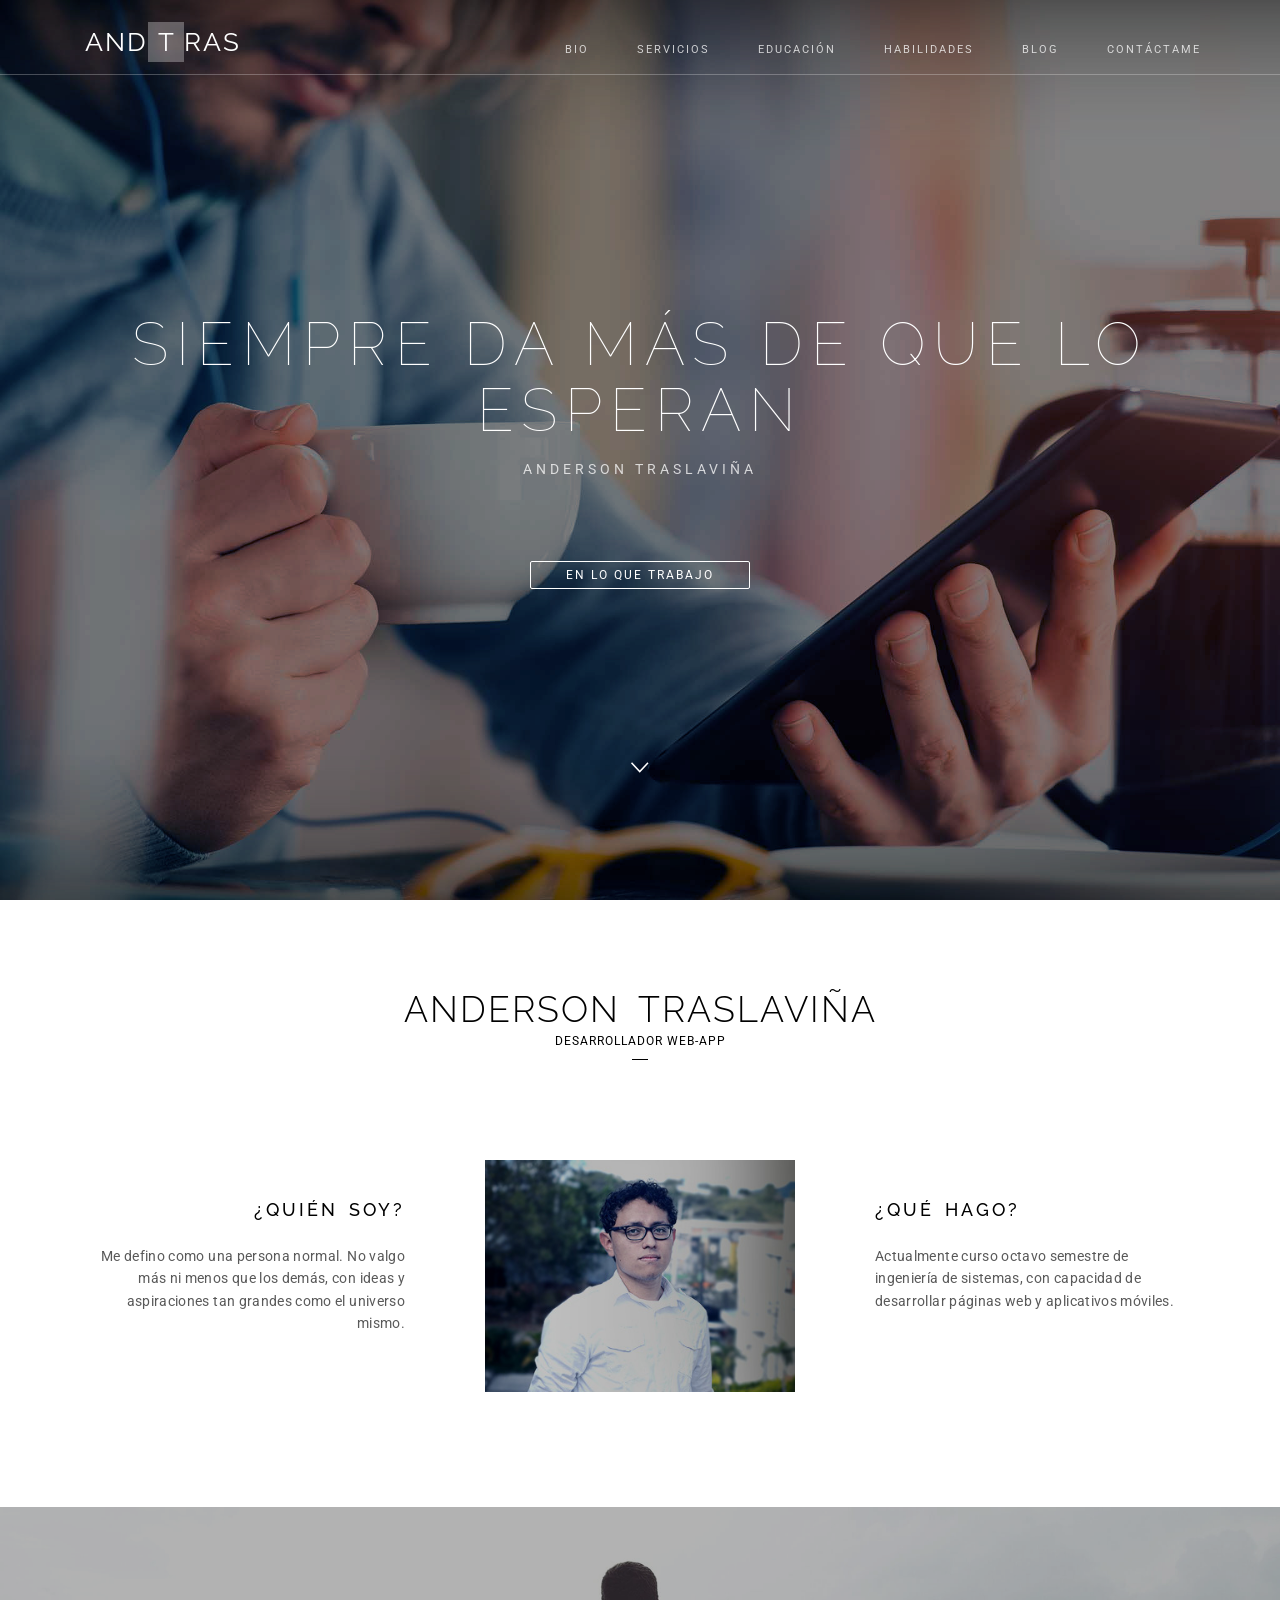
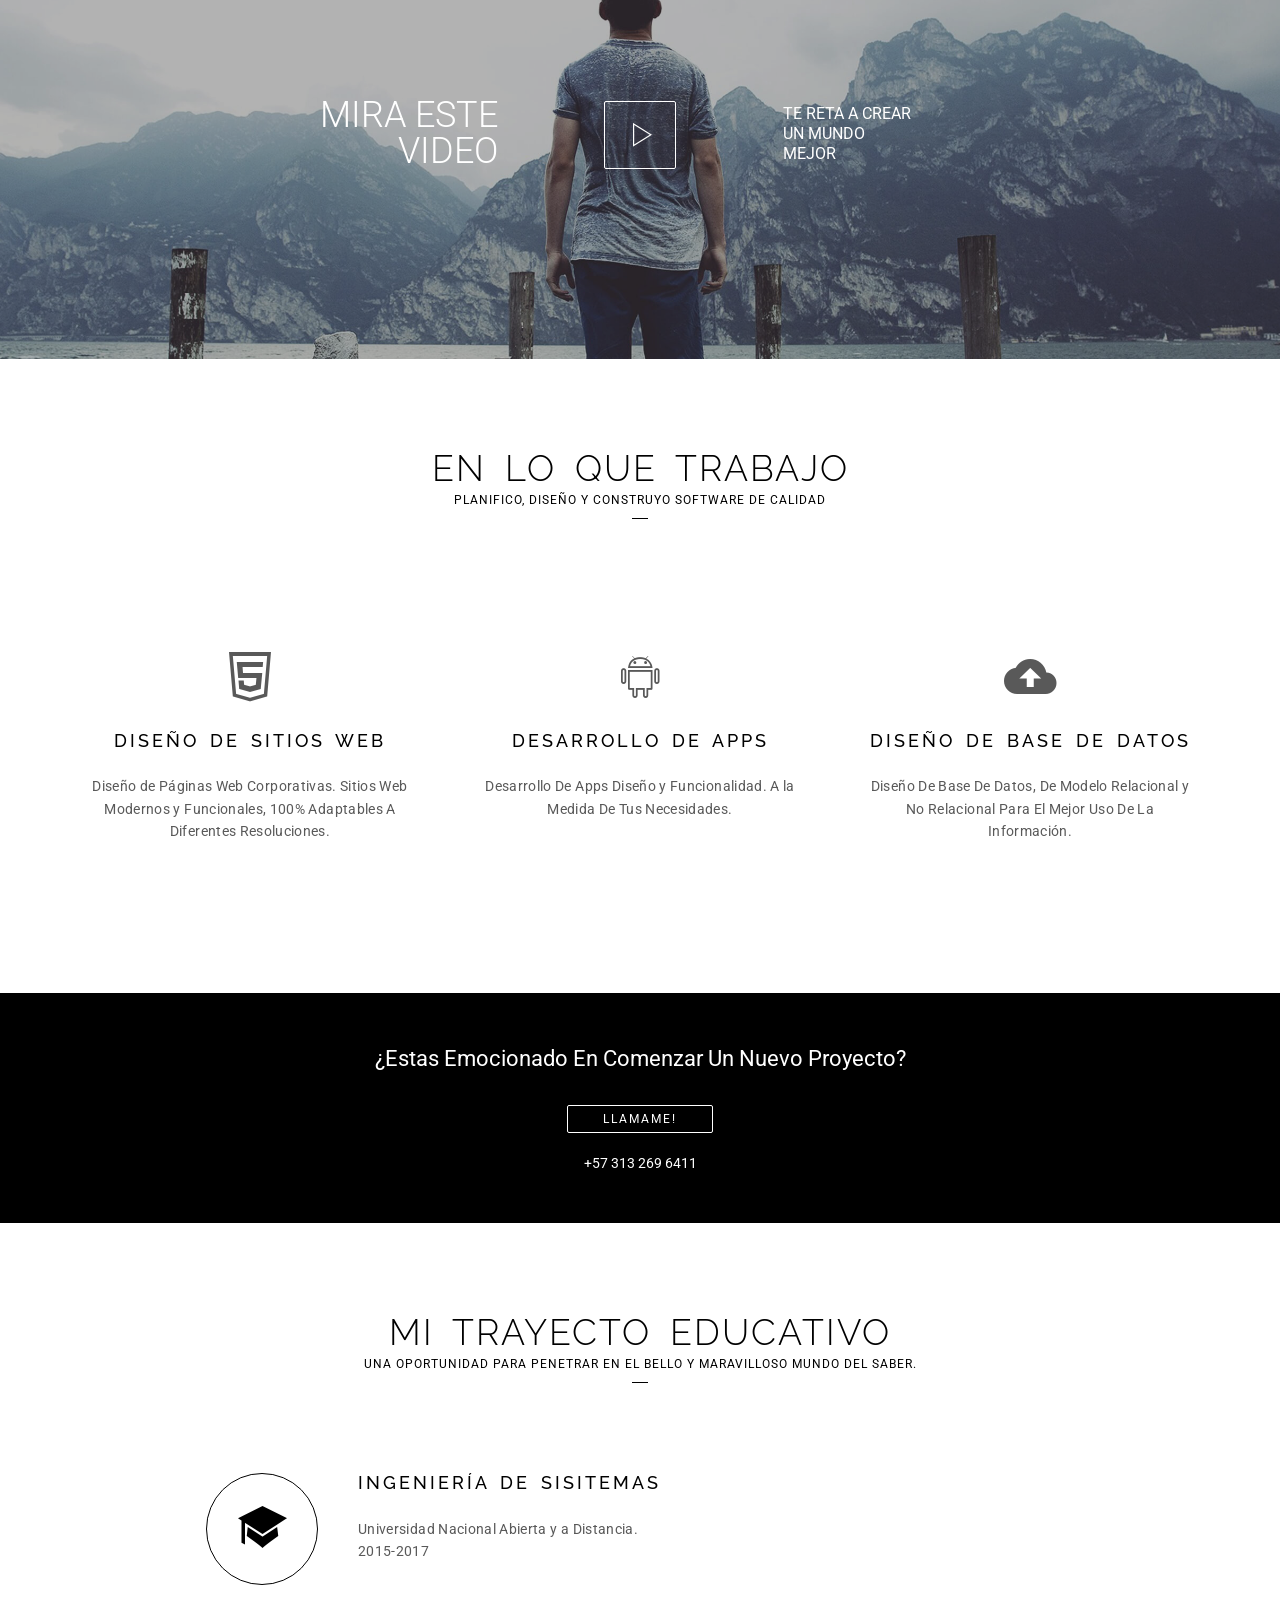
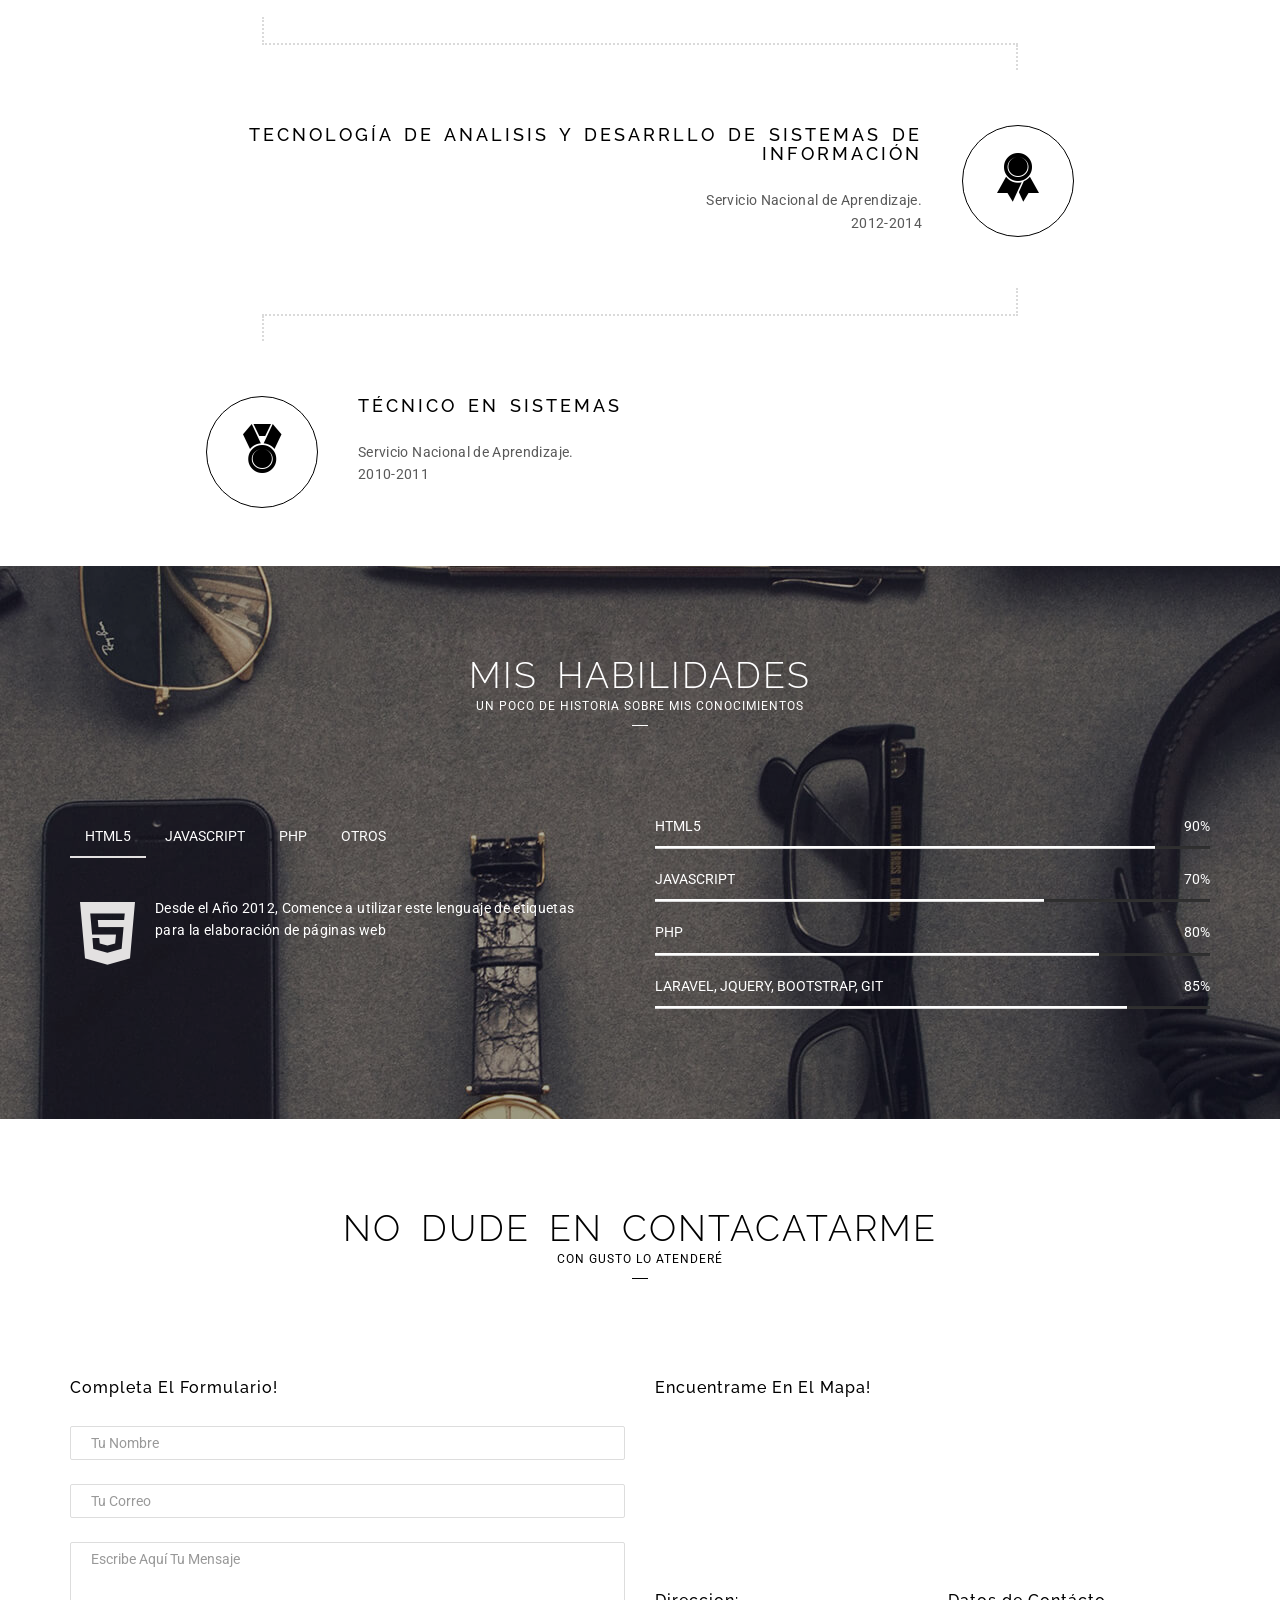
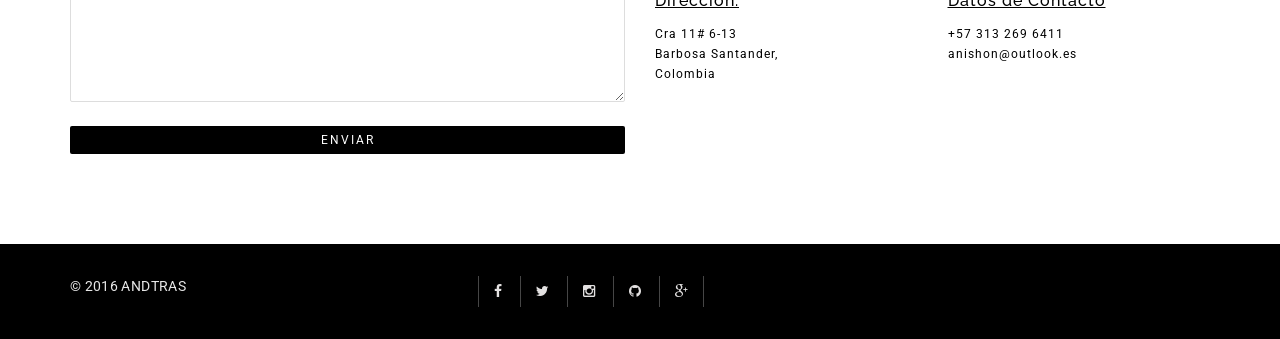
<file: index.html>
<!DOCTYPE html><html lang=en>
<html lang=en>

<head>
    <meta charset=UTF-8>
    <meta http-equiv=X-UA-Compatible content="IE=edge">
    <meta name=viewport content="width=device-width, initial-scale=1">
	<meta name=autor content="Anderson Traslaviña">
    <meta name=Description content="Anderson Traslaviña">
    <meta name=keywords content="anderson traslaviña">
    <title>Anderson Traslaviña</title>
    <link rel="shortcut icon" href=assets/images/favicons/icon.ico>
   
    <link rel=manifest href=assets/images/favicons/manifest.html>
    <meta name=msapplication-TileColor content=#000000>
    <meta name=msapplication-TileImage content=assets/images/favicons/ms-icon-144x144.png>
    <meta name=theme-color content=#000000>
    <link rel=stylesheet href=assets/lib/bootstrap/dist/css/bootstrap.css>
    <link rel=stylesheet href=assets/lib/fontawesome/css/font-awesome.min.css>
    <link rel=stylesheet href=assets/lib/ionicons/css/ionicons.css>
    <link rel=stylesheet href=assets/lib/owlcarousel/owl-carousel/owl.carousel.css>
    <link rel=stylesheet href=assets/lib/owlcarousel/owl-carousel/owl.theme.css>
    <link rel=stylesheet href=assets/lib/FlexSlider/flexslider.css>
    <link rel=stylesheet href=assets/lib/magnific-popup/dist/magnific-popup.css>
    <link rel=stylesheet href="http://fonts.googleapis.com/css?family=Raleway:100,300,400">
    <link rel=stylesheet href="http://fonts.googleapis.com/css?family=Roboto:100,300,400">
    <link rel=stylesheet href=assets/css/style.css>
    <link rel=stylesheet href=assets/css/ie_fix.css>
    <script src=assets/lib/components-modernizr/modernizr.js></script>
    <script src=assets/lib/jquery/dist/jquery.js></script>
    <script src=assets/lib/bootstrap/dist/js/bootstrap.js></script>
</head>

<body data-spy=scroll data-target=#main-nav-collapse data-offset=100>
    <div class=page-loader>
        <div class=loader>Cargando...</div>
    </div>
    <nav id=fixedTopNav class="navbar navbar-fixed-top main-navigation" itemscope itemtype=https://schema.org/SiteNavigationElement>
        <div class=container>
            <div class=navbar-header><button type=button class="navbar-toggle collapsed" data-toggle=collapse data-target=#main-nav-collapse><span class=sr-only>Toggle navigation</span> <span class=ion-drag></span></button>
                <div class=navbar-brand itemscope itemtype=https://schema.org/Organization><span itemprop=name class=sr-only>Reign</span> <a itemprop=url href=index.html>And<em> T</em>ras</a></div>
            </div>
            <div class="collapse navbar-collapse" id=main-nav-collapse>
                <ul class="nav navbar-nav navbar-right">
                    <li><a href=#about-us itemprop=url><span itemprop=name>BIO</span></a></li>
                    <li><a href=#services itemprop=url><span itemprop=name>Servicios</span></a></li>
					<li><a href=#Educación itemprop=url><span itemprop=name>Educación </span></a></li>
                    <li><a href=#HABILIDADES itemprop=url><span itemprop=name>HABILIDADES</span></a></li>
                    <li><a href=#blog itemprop=url><span itemprop=name>Blog</span></a></li>
                    <li><a href=#contact itemprop=url><span itemprop=name>Contáctame</span></a></li>
                </ul>
            </div>
        </div>
    </nav>
    <header id=header class="header-wrapper home-parallax home-fade dark-bg bg-01">
        <div class=color-overlay></div>
        <div class=header-wrapper-inner>
            <div class=container>
                <div class=intro>
                    <h1>Siempre da más de que lo esperan</h1>
                    <p>Anderson Traslaviña</p><a href=#services class="btn btn-default-o onPageNav">EN LO QUE TRABAJO</a></div>
            </div>
            <div class=arrow-down><a href=#about-us class=onPageNav><i class=ion-ios-arrow-down></i></a></div>
        </div>
    </header>
    <section id=about-us class="section about-us">
        <div class=container>
            <header class=section-heading>
                <h2>Anderson Traslaviña</h2><span>Desarrollador Web-APP</span></header>
            <div class=section-content>
                <div class=row>
                    <div class=col-sm-4>
                        <div class="about-content left">
                            <h4>¿Quién Soy?</h4>
                            <p>Me defino como una persona normal. No valgo más ni menos que los demás, con ideas y aspiraciones tan grandes como el universo mismo.</p>
                        </div>
                    </div>
                    <div class=col-sm-4>
                        <figure class="about-content center"><img class="img-responsive center-block" src=assets/images/about-us/center_image.jpg alt="Alternative Text"></figure>
                    </div>
                    <div class=col-sm-4>
                        <div class="about-content right">
                            <h4>¿Qué hago?</h4>
                            <p>Actualmente curso octavo semestre de ingeniería de sistemas, con capacidad de desarrollar
								páginas web y aplicativos móviles.</p>
                        </div>
                    </div>
                </div>
            </div>
        </div>
    </section>
    <section id=video class="section video-player dark-bg">
        <div class=color-overlay></div>
        <div class=container id=video-info>
            <div class=row>
                <div class=col-sm-5>
                    <div class=video-left>Mira Este<br>Video</div>
                </div>
                <div class=col-sm-2><a id=playVideo href=# class="btn video-icon"><i class=ion-ios-play-outline></i></a></div>
                <div class=col-sm-5>
                    <div class=video-right>Te Reta A Crear <br>Un Mundo<br>Mejor</div>
                </div>
            </div>
        </div>
    </section>
    <div class=container id=video-container>
        <div class=row>
            <div class="col-md-8 col-md-offset-2">
                <div id=ytPlayer class="embed-responsive embed-responsive-16by9"><video width="400" controls>
  <source src="assets/images/11152822_908877672489410_1105038944_n.mp4" type="video/mp4">

  Your browser does not support HTML5 video.
</video></iframe></div>
            </div>
        </div>
    </div>

    <section id=services class="section services">
        <div class=container>
            <header class=section-heading>
                <h2>En Lo Que Trabajo</h2><span>Planifico, Diseño y Construyo Software De Calidad</span></header>
            <div class=section-content>
                <div class=row>
                    <div class=col-sm-4>
                        <div class=service>
                            <div class="service-icon text-center"><span class=ion-social-html5-outline></span></div>
                            <div class=about-service>
                                <h4 class=text-center>Diseño de Sitios Web</h4>
                                <p class=text-center>Diseño de Páginas Web Corporativas.
										Sitios Web Modernos y Funcionales, 100% Adaptables A Diferentes Resoluciones.</p>
                            </div>
                        </div>
                    </div>
                    <div class=col-sm-4>
                        <div class=service>
                            <div class="service-icon text-center"><span class=ion-social-android-outline></span></div>
                            <div class=about-service>
                                <h4 class=text-center>Desarrollo De APPS</h4>
                                <p class=text-center>Desarrollo De Apps Diseño y Funcionalidad.
													A la Medida De Tus Necesidades.</p>
                            </div>
                        </div>
                    </div>
                    <div class=col-sm-4>
                        <div class=service>
                            <div class="service-icon text-center"><span class=ion-android-upload></span></div>
                            <div class=about-service>
                                <h4 class=text-center>Diseño De Base De Datos</h4>
                                <p class=text-center>Diseño De Base De Datos, De Modelo Relacional y No Relacional Para El Mejor Uso De La Información.</p>
                            </div>
                        </div>
                    </div>
                </div>
        
            </div>
        </div>
    </section>
	 <div id=cta-1 class=cta-1>
        <div class=container>
            <div class=call-to-action>
                <div class=cta-text>¿Estas Emocionado En Comenzar Un Nuevo Proyecto?</div>
				<a class="btn btn-default-o" href=#!>LLAMAME!</a>
			</br></br>+57 313 269 6411
			</div>
			
        </div>
    </div>

    <section id=Educación class="section our-process">
        <div class=container>
            <header class=section-heading>
                <h2>Mi Trayecto EDUCAtivo</h2><span>Una oportunidad para penetrar en el bello y maravilloso mundo del saber.</span></header>
            <div class=section-content>
                <div class=process>
                    <div class="our-process-image left"><span class=ion-university></span></div>
                    <div class="our-process-text left">
                        <h4>INGENIERía DE SISITEMAS</h4>
                        <p>Universidad Nacional Abierta y a Distancia.</br>2015-2017</p>
                    </div>
                </div>
                <div class="divider divider-left hidden-xs"></div>
                <div class=process>
                    <div class="our-process-image right"><span class=ion-ribbon-b></span></div>
                    <div class="our-process-text right">
                        <h4>Tecnología de Analisis y Desarrllo de sistemas de información</h4>
                        <p>Servicio Nacional de Aprendizaje.</br>2012-2014</p>
                    </div>
                </div>
                <div class="divider divider-right hidden-xs"></div>
                <div class=process>
                    <div class="our-process-image left"><span class=ion-ribbon-a></span></div>
                    <div class="our-process-text left">
                        <h4>TÉcnico EN SISTEMAS </h4>
                        <p>Servicio Nacional de Aprendizaje.</br>2010-2011</p>
						
                    </div>
                </div>
            </div>
        </div>
    </section>
    <section id=HABILIDADES class="section dark-bg expertise progressbars ">
        <div class=color-overlay></div>
        <div class=container>
            <header class=section-heading>
                <h2>Mis Habilidades</h2><span>Un Poco De Historia Sobre Mis Conocimientos</span></header>
            <div class=section-content>
                <div class=row>
                    <div class=col-sm-6>
                        <div id=expertise-tab role=tabpanel class=expertise-description>
                            <ul class="nav nav-tabs" role=tablist>
                                <li role=presentation class=active><a href=#html aria-controls=html role=tab data-toggle=tab>HTML5</a></li>
                                <li role=presentation><a href=#android aria-controls=android role=tab data-toggle=tab>JavaScript</a></li>
                                <li role=presentation><a href=#ios aria-controls=ios role=tab data-toggle=tab>Php</a></li>
								 <li role=presentation><a href=#OTROS aria-controls=ios role=tab data-toggle=tab>OTROS</a></li>
                            </ul>
                            <div class=tab-content>
                                <div role=tabpanel class="tab-pane active" id=html>
                                    <div class=tab-left><i class="fa fa-html5 fa-5x"></i></div>
                                    <div class=tab-right>
                                        <p>Desde el Año 2012, Comence a utilizar este lenguaje de etiquetas para la elaboración de páginas web</p>
                                    </div>
                                </div>
                                <div role=tabpanel class=tab-pane id=android>
                                    <div class=tab-left><i class="fa ion-social-javascript fa-5x"></i></div>
                                    <div class=tab-right>
                                        <p>Desde el Año 2012, Comence a explorar este lenguaje de programación, para el desarrollo del Front-End</p>
                                    </div>
                                </div>
								<div role=tabpanel class=tab-pane id=ios>
                                    <div class=tab-left><i class="fa fa-code fa-5x"></i></div>
                                    <div class=tab-right>
                                        <p>Desde el Año 2013, Comence a utilizar este lenguaje de programación, para desarrollar el back-end de sitios web</p>
                                    </div>
                                </div>
								<div role=tabpanel class=tab-pane id=OTROS>
                                    <div class=tab-left><i class="fa ion-social-buffer fa-5x"></i></div>
                                    <div class=tab-right>
                                        <p>Trabajo en frameworks como: LARAVEL, JQUERY, BOOTSTRAP. Preprocesador CSS: Sass. GIT (Software de control de versiones). Base  de Datos: MYSQL, SQL SERVER, MONGO DB</p>
                                    </div>
                                </div>
                            </div>
                        </div>
                    </div>
                    <div class=col-sm-6>
                        <div class=progress-box>
                            <header class=progress-heading>
                                <div class=row>
                                    <div class=col-xs-6>HTML5</div>
                                    <div class="col-xs-6 text-right">90%</div>
                                </div>
                            </header>
                            <div class=progress>
                                <div class=progress-bar role=progressbar aria-valuenow=90 aria-valuemin=0 aria-valuemax=100><span class=sr-only>20% Complete</span></div>
                            </div>
                        </div>
                        <div class=progress-box>
                            <header class=progress-heading>
                                <div class=row>
                                    <div class=col-xs-6>JAVASCRIPT</div>
                                    <div class="col-xs-6 text-right">70%</div>
                                </div>
                            </header>
                            <div class=progress>
                                <div class=progress-bar role=progressbar aria-valuenow=70 aria-valuemin=0 aria-valuemax=100><span class=sr-only>70% Complete</span></div>
                            </div>
                        </div>
                        <div class=progress-box>
                            <header class=progress-heading>
                                <div class=row>
                                    <div class=col-xs-6>PHP</div>
                                    <div class="col-xs-6 text-right">80%</div>
                                </div>
                            </header>
                            <div class=progress>
                                <div class=progress-bar role=progressbar aria-valuenow=80 aria-valuemin=0 aria-valuemax=100><span class=sr-only>80% Complete</span></div>
                            </div>
                        </div>
						 <div class=progress-box>
                            <header class=progress-heading>
                                <div class=row>
                                    <div class=col-xs-6>LARAVEL, JQUERY, BOOTSTRAP, GIT</div>
                                    <div class="col-xs-6 text-right">85%</div>
                                </div>
                            </header>
                            <div class=progress>
                                <div class=progress-bar role=progressbar aria-valuenow=85 aria-valuemin=0 aria-valuemax=100><span class=sr-only>85% Complete</span></div>
                            </div>
                        </div>
                    </div>
                </div>
            </div>
        </div>
    </section>
   
    
  
   
  <!--
    <div id=clients class="section clients overlay-1">
        <div class=container>
            <div class=section-content>
                <div id=client-carousel class=owl-carousel>
                    <div class="client-image item"><img class="img-responsive center-block" src=assets/images/clients/c_logo01.png alt="Alternative Text"></div>
                    <div class="client-image item"><img class="img-responsive center-block" src=assets/images/clients/c_logo02.png alt="Alternative Text"></div>
                    <div class="client-image item"><img class="img-responsive center-block" src=assets/images/clients/c_logo03.png alt="Alternative Text"></div>
                    <div class="client-image item"><img class="img-responsive center-block" src=assets/images/clients/c_logo04.png alt="Alternative Text"></div>
                    <div class="client-image item"><img class="img-responsive center-block" src=assets/images/clients/c_logo05.png alt="Alternative Text"></div>
                    <div class="client-image item"><img class="img-responsive center-block" src=assets/images/clients/c_logo06.png alt="Alternative Text"></div>
                    <div class="client-image item"><img class="img-responsive center-block" src=assets/images/clients/c_logo02.png alt="Alternative Text"></div>
                    <div class="client-image item"><img class="img-responsive center-block" src=assets/images/clients/c_logo03.png alt="Alternative Text"></div>
                    <div class="client-image item"><img class="img-responsive center-block" src=assets/images/clients/c_logo04.png alt="Alternative Text"></div>
                </div>
            </div>
        </div>
    </div>
    <section id=blog class="section blog">
        <div class=container>
            <header class=section-heading>
                <h2>From The Blog</h2><span>Awesome articles from the blog</span></header>
            <div id=blogContent class=section-content>
                <div class=row>
                    <div class="col-sm-6 col-md-4">
                        <div class=blog-post>
                            <header>
                                <h4 class=date>29<br>Aug</h4>
                                <div class=blog-element><img class=img-responsive src=assets/images/blog/1.jpg alt="Alternative Text"></div>
                            </header>
                            <div class=blog-content>
                                <h4><a href=blog__single__right_sidebar.html>Why Billionaires join Gates Giving Pledge</a></h4>
                                <div class=post-meta><span>By <a href=#>Prium</a></span> <span><a href=#>30 Comments</a></span></div>
                                <p>They signed the Giving Pledge -- an effort started in 2010 by ...</p>
                            </div>
                        </div>
                    </div>
                    <div class="col-sm-6 col-md-4">
                        <div class=blog-post>
                            <header>
                                <h4 class=date>29<br>Aug</h4>
                                <div class=blog-element><img class=img-responsive src=assets/images/blog/2.jpg alt="Alternative Text"></div>
                            </header>
                            <div class=blog-content>
                                <h4><a href=blog__single__right_sidebar.html>Web agency template released</a></h4>
                                <div class=post-meta><span>By <a href=#>John Snow</a></span> <span><a href=#>30 Comments</a></span></div>
                                <p>Data from the Centers for Medicare Medicaid Services include payments and ..</p>
                            </div>
                        </div>
                    </div>
                    <div class="col-sm-6 col-md-4">
                        <div class=blog-post>
                            <header>
                                <h4 class=date>29<br>Aug</h4>
                                <div class=blog-element><img class=img-responsive src=assets/images/blog/3.jpg alt="Alternative Text"></div>
                            </header>
                            <div class=blog-content>
                                <h4><a href=blog__single__right_sidebar.html>A companytour to lake powel, arizona</a></h4>
                                <div class=post-meta><span>By <a href=#>Tailor</a></span> <span><a href=#>30 Comments</a></span></div>
                                <p>Lake Powell is a reservoir on the Colorado River, straddling the border between ...</p>
                            </div>
                        </div>
                    </div>
                    <div class="col-sm-6 col-md-4 visible-sm">
                        <div class=blog-post>
                            <header>
                                <h4 class=date>29<br>Aug</h4>
                                <div class=blog-element><img class=img-responsive src=assets/images/blog/1.jpg alt="Alternative Text"></div>
                            </header>
                            <div class=blog-content>
                                <h4><a href=blog__single__right_sidebar.html>Why Billionaires join Gates Giving Pledge</a></h4>
                                <div class=post-meta><span>By <a href=#>Prium</a></span> <span><a href=#>30 Comments</a></span></div>
                                <p>They signed the Giving Pledge -- an effort started in 2010 by ...</p>
                            </div>
                        </div>
                    </div>
                </div>
            </div>
            <div class=text-center><a id=loadBlogPosts href=blog__standard__right_sidebar.html class="btn btn-dark">View All <span class="fa fa-angle-double-right"></span></a></div>
        </div>
    </section>
	
    <section id=subscribe class="section subscribe">
        <div class=container>
            <div class=row>
                <div class="col-md-4 col-sm-6">
                    <div class=subscribe-text>
                        <h2>Subscribe</h2><span>to our weekly newsletter</span></div>
                </div>
                <div class="col-md-8 col-sm-6">
                    <form class=subscribe-form id=subscription-form>
                        <div class=input-group><label class=sr-only for=subscriber-email>Email address</label> <input name=email type=email id=subscriber-email class=form-control placeholder="Enter your email address" required> <span class=input-group-addon><input id=subscribe-button type=submit class="btn btn-default" value=Join></span></div>
                    </form>
                    <div id=subscription-response></div>
                    <p class=spam-text>* We will never spam you</p>
                </div>
            </div>
        </div>
    </section>
-->
    <section id=contact class="section contact">
        <div class=container>
            <header class=section-heading>
                <h2>No Dude En Contacatarme</h2><span>Con Gusto lo atenderé</span></header>
            <div class=section-content>
                <div class=row>
                    <div class="col-md-6 col-sm-5">
                        <h5>Completa El Formulario!</h5>
                        <form action=https://formspree.io/andersontrasla@hotmail.com class=contact-form method=post name=contactform>
                            <div class=form-group><input class=form-control id=name name=name placeholder="Tu Nombre" type=text required></div>
                            <div class=form-group><input class=form-control id=email name=email placeholder="Tu Correo" type=email required></div>
                            <div class=form-group><textarea class=form-control id=message name=massage placeholder="Escribe Aquí Tu Mensaje" rows=5 required></textarea></div>
                            <div id=contactFormResponse></div><button id=cfsubmit type=submit class="btn btn-dark btn-block contact-submit">Enviar</button></form>
                    </div>
                    <div class="col-md-6 col-sm-7">
                        <h5>Encuentrame En El Mapa!</h5>
                        
						<iframe width='100%' frameBorder='0' src='https://a.tiles.mapbox.com/v4/andersont.11hgk7nk/attribution,zoompan,zoomwheel,geocoder,share.html?access_token=pk.eyJ1IjoiYW5kZXJzb250IiwiYSI6ImNpcmdxN3A4NzAxODRnNG5ucjVpbWRkdmgifQ.4RGWWjxnGHyVq9LhmFfPsw'></iframe>
					
                        <div class="row contact-info-wrap">
                            <div class=col-sm-6>
                                <div>
                                    <h5>Direccion:</h5><address class=contact-info><span>Cra 11# 6-13</span><br><span>Barbosa Santander</span>,<br><span>Colombia</span></address></div>
                            </div>
                            <div class=col-sm-6>
                                <div>
                                    <h5>Datos de Contácto</h5>
                                    <div class=contact-info>+57 313 269 6411<br>
										anishon@outlook.es</div>
                                </div>
                            </div>
                        </div>
                    </div>
                </div>
            </div>
        </div>
    </section>
    
    <footer id=footer class=footer>
        <div class=container>
            <div class=row>
                <div class="col-md-3 col-sm-4">
                    <p class="copyright text-xs-center">&copy; 2016 ANDTRAS</p>
                </div>
                <div class="col-md-5 col-sm-4">
                    <ul class=footer-social-block>
                        <li><a href=https://www.facebook.com/profile.php?id=100000367631559><i class="fa fa-facebook"></i></a></li>
                        <li><a href=https://twitter.com/joshepanderson><i class="fa fa-twitter"></i></a></li>
                        <li><a href=https://www.instagram.com/andersontras/><i class="fa fa-instagram"></i></a></li>
                        <li><a href=https://github.com/AndTras/><i class="fa fa-github"></i></a></li>
                        <li><a href=https://plus.google.com/u/0/+AndersonTraslavi%C3%B1aAlvarez><i class="fa fa-google-plus"></i></a></li>
                       
                    </ul>
                </div>
                
            </div>
        </div>
    </footer><a id=totop href=#totop><i class="fa fa-angle-double-up"></i></a>
    <script src=assets/lib/imagesloaded/imagesloaded.pkgd.min.js></script>
    <script src=assets/lib/owlcarousel/owl-carousel/owl.carousel.js></script>
 
    <script src=assets/lib/waypoints/lib/jquery.waypoints.min.js></script>
	<script src=assets/lib/waypoints/lib/shortcuts/inview.min.js></script>
    <script src=assets/lib/simple-text-rotator/jquery.simple-text-rotator.js></script>
    <script src=assets/js/main.js></script>
   
</body>

</html>
</file>
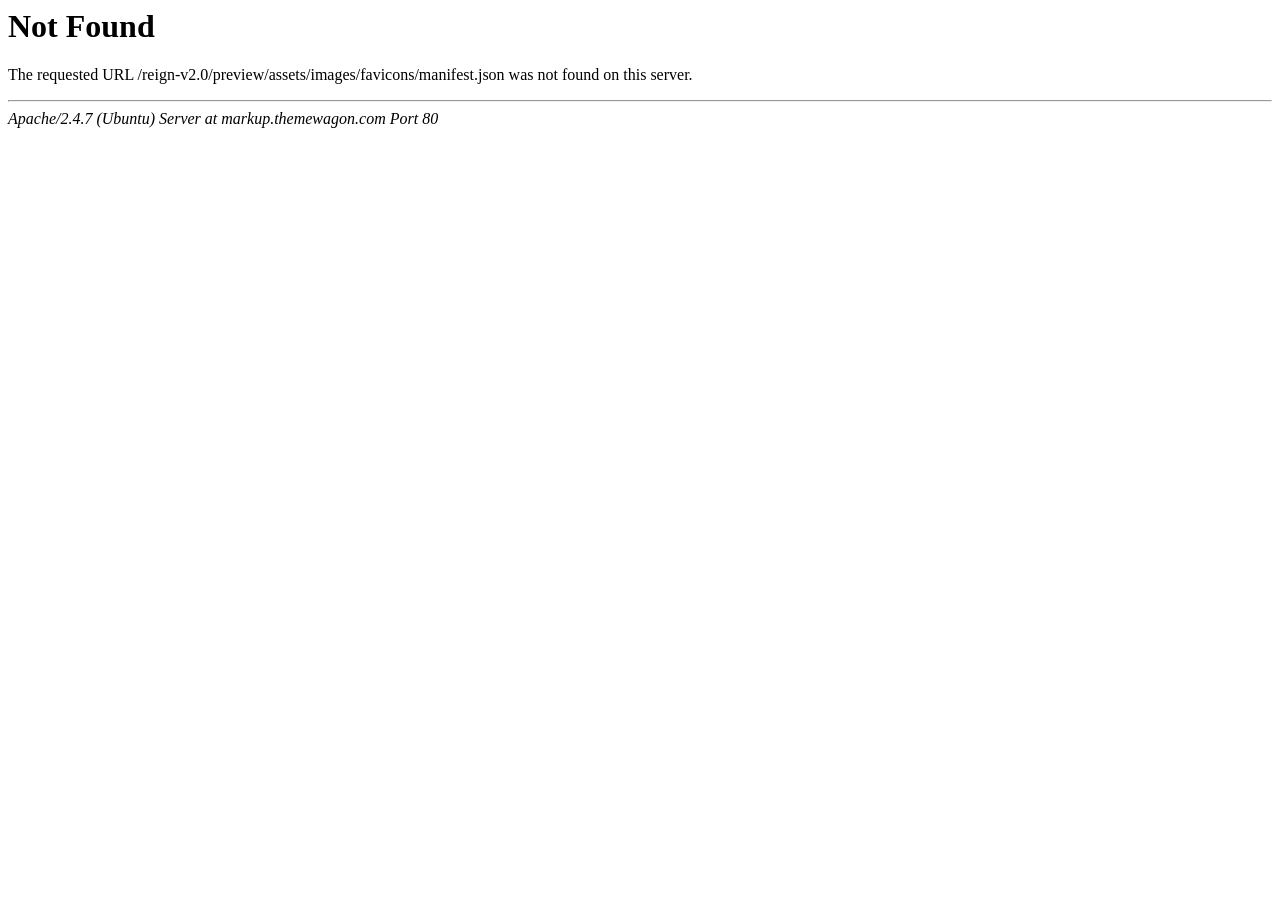
<file: assets/images/favicons/manifest.html>
<!DOCTYPE HTML PUBLIC "-//IETF//DTD HTML 2.0//EN">
<html><head>
<title>404 Not Found</title>
</head><body>
<h1>Not Found</h1>
<p>The requested URL /reign-v2.0/preview/assets/images/favicons/manifest.json was not found on this server.</p>
<hr>
<address>Apache/2.4.7 (Ubuntu) Server at markup.themewagon.com Port 80</address>
</body></html>
</file>
